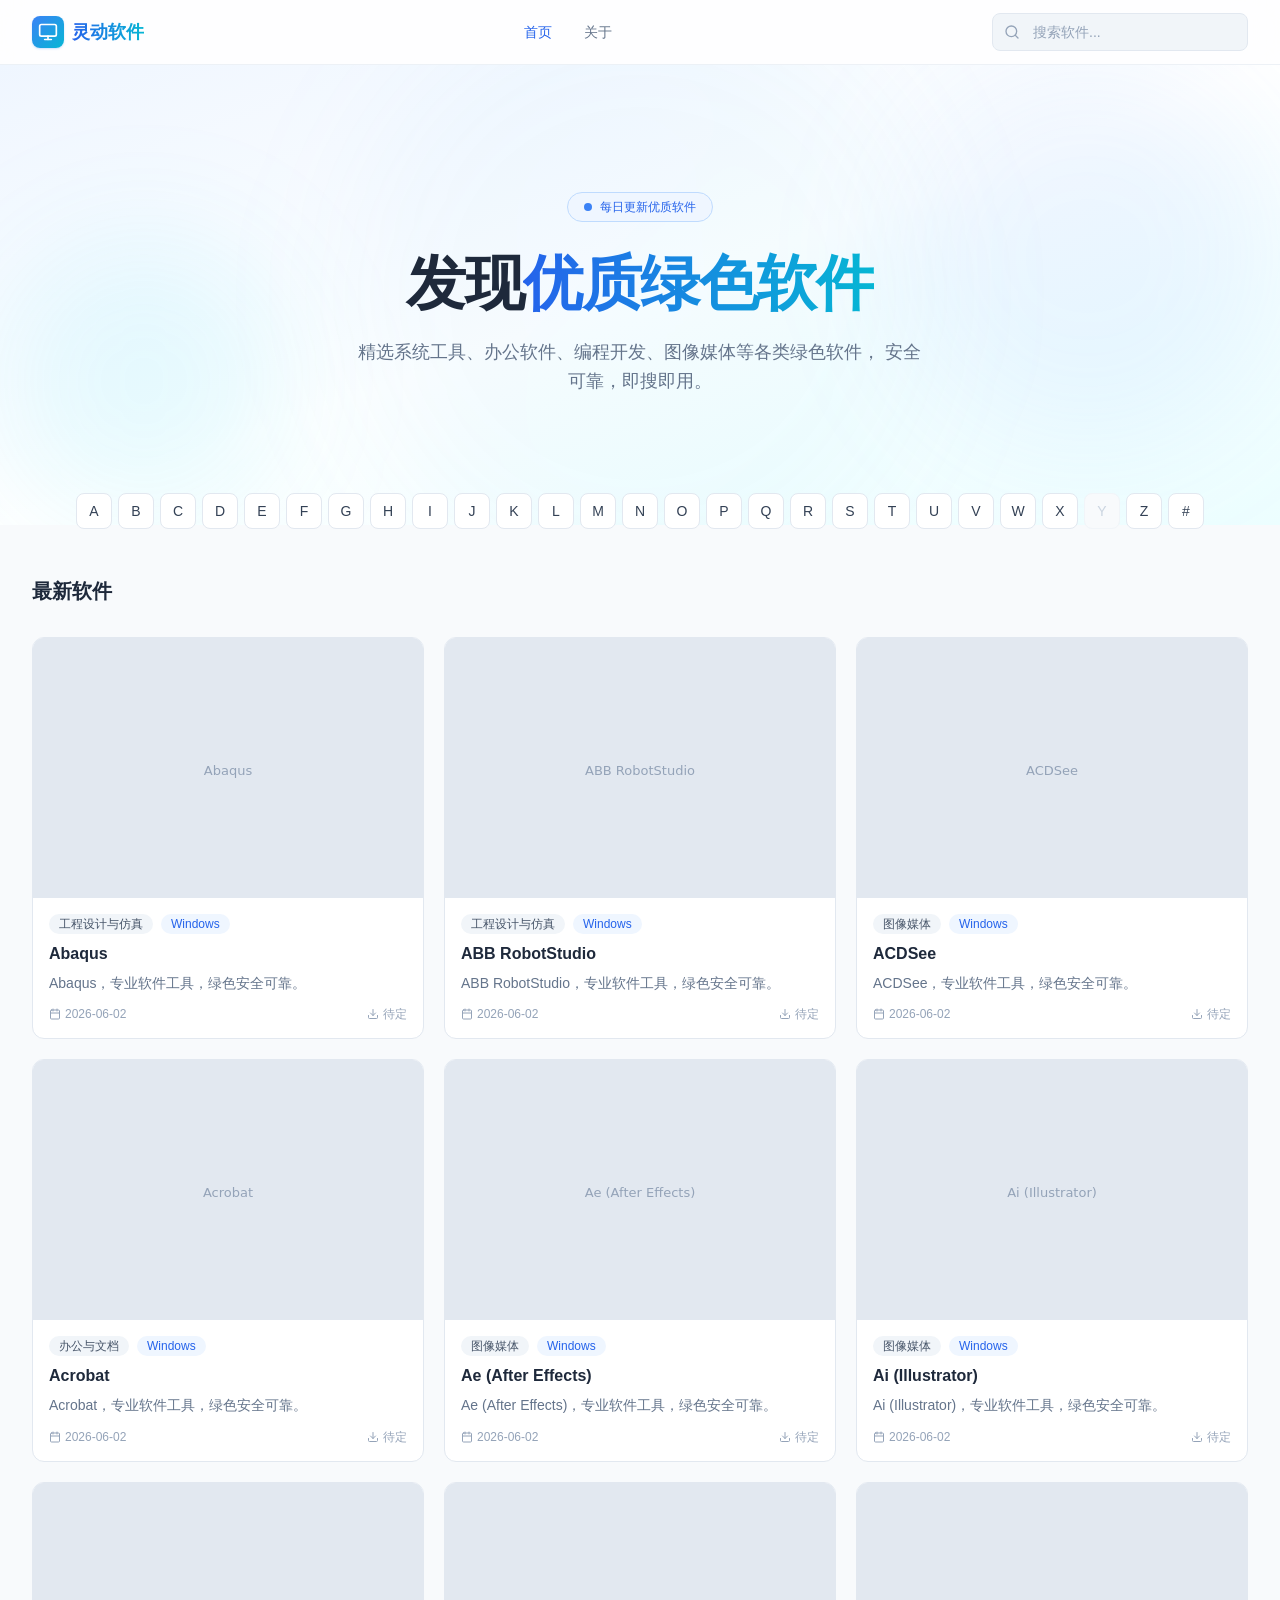
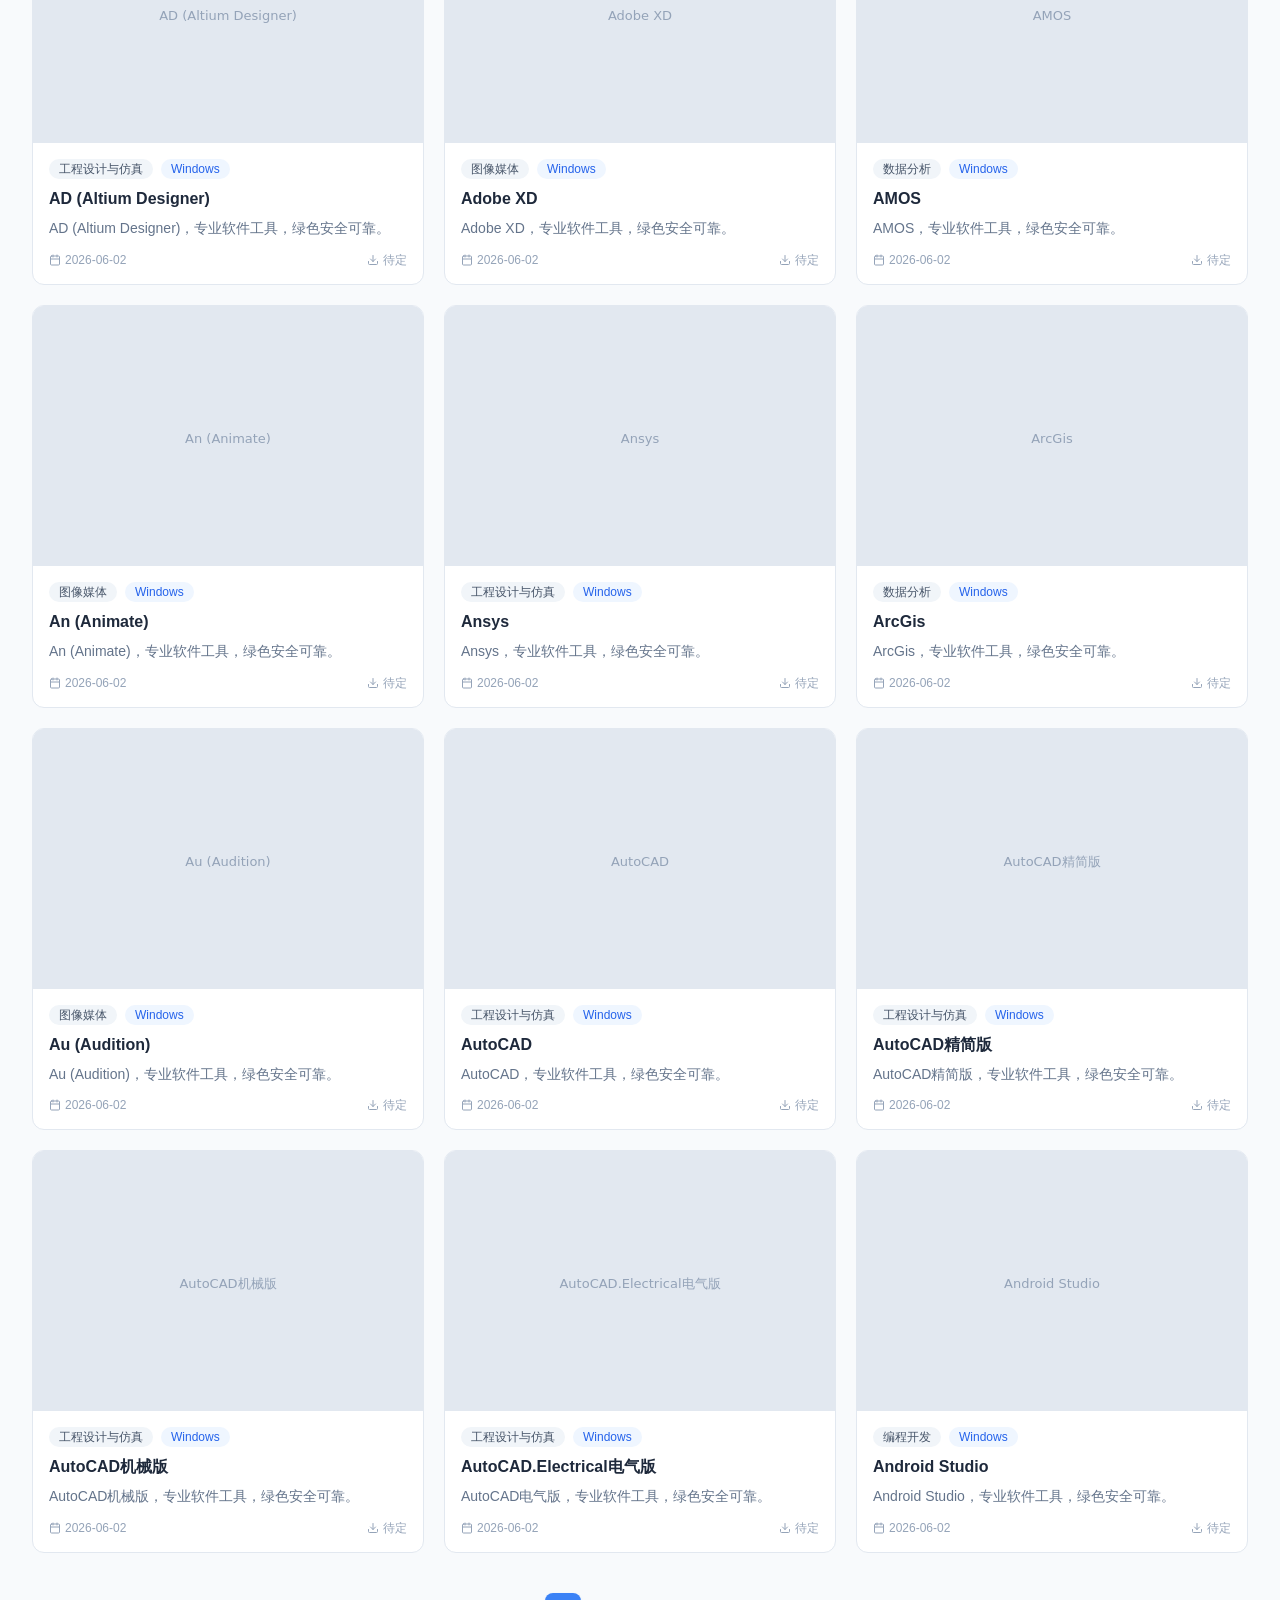
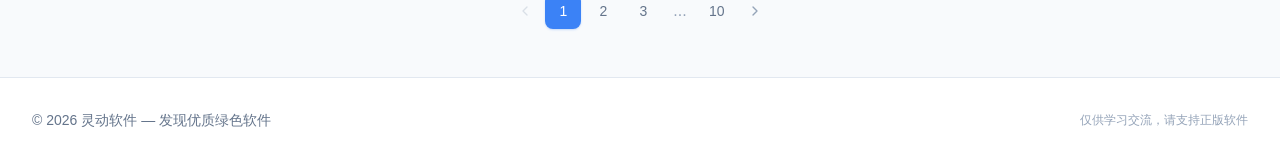
<file: index.html>
<!doctype html>
<html lang="zh-CN">
  <head>
    <meta charset="UTF-8" />
    <link rel="icon" type="image/svg+xml" href="./vite.svg" />
    <meta name="viewport" content="width=device-width, initial-scale=1.0" />
    <title>灵动软件</title>
    <script type="module" crossorigin src="./assets/index-XCQ2eKMb.js"></script>
    <link rel="stylesheet" crossorigin href="./assets/index-D6nwzZIl.css">
  </head>
  <body>
    <div id="root"></div>
  </body>
</html>
</file>
<file: assets/index-D6nwzZIl.css>
*,:before,:after{--tw-border-spacing-x: 0;--tw-border-spacing-y: 0;--tw-translate-x: 0;--tw-translate-y: 0;--tw-rotate: 0;--tw-skew-x: 0;--tw-skew-y: 0;--tw-scale-x: 1;--tw-scale-y: 1;--tw-pan-x: ;--tw-pan-y: ;--tw-pinch-zoom: ;--tw-scroll-snap-strictness: proximity;--tw-gradient-from-position: ;--tw-gradient-via-position: ;--tw-gradient-to-position: ;--tw-ordinal: ;--tw-slashed-zero: ;--tw-numeric-figure: ;--tw-numeric-spacing: ;--tw-numeric-fraction: ;--tw-ring-inset: ;--tw-ring-offset-width: 0px;--tw-ring-offset-color: #fff;--tw-ring-color: rgb(59 130 246 / .5);--tw-ring-offset-shadow: 0 0 #0000;--tw-ring-shadow: 0 0 #0000;--tw-shadow: 0 0 #0000;--tw-shadow-colored: 0 0 #0000;--tw-blur: ;--tw-brightness: ;--tw-contrast: ;--tw-grayscale: ;--tw-hue-rotate: ;--tw-invert: ;--tw-saturate: ;--tw-sepia: ;--tw-drop-shadow: ;--tw-backdrop-blur: ;--tw-backdrop-brightness: ;--tw-backdrop-contrast: ;--tw-backdrop-grayscale: ;--tw-backdrop-hue-rotate: ;--tw-backdrop-invert: ;--tw-backdrop-opacity: ;--tw-backdrop-saturate: ;--tw-backdrop-sepia: ;--tw-contain-size: ;--tw-contain-layout: ;--tw-contain-paint: ;--tw-contain-style: }::backdrop{--tw-border-spacing-x: 0;--tw-border-spacing-y: 0;--tw-translate-x: 0;--tw-translate-y: 0;--tw-rotate: 0;--tw-skew-x: 0;--tw-skew-y: 0;--tw-scale-x: 1;--tw-scale-y: 1;--tw-pan-x: ;--tw-pan-y: ;--tw-pinch-zoom: ;--tw-scroll-snap-strictness: proximity;--tw-gradient-from-position: ;--tw-gradient-via-position: ;--tw-gradient-to-position: ;--tw-ordinal: ;--tw-slashed-zero: ;--tw-numeric-figure: ;--tw-numeric-spacing: ;--tw-numeric-fraction: ;--tw-ring-inset: ;--tw-ring-offset-width: 0px;--tw-ring-offset-color: #fff;--tw-ring-color: rgb(59 130 246 / .5);--tw-ring-offset-shadow: 0 0 #0000;--tw-ring-shadow: 0 0 #0000;--tw-shadow: 0 0 #0000;--tw-shadow-colored: 0 0 #0000;--tw-blur: ;--tw-brightness: ;--tw-contrast: ;--tw-grayscale: ;--tw-hue-rotate: ;--tw-invert: ;--tw-saturate: ;--tw-sepia: ;--tw-drop-shadow: ;--tw-backdrop-blur: ;--tw-backdrop-brightness: ;--tw-backdrop-contrast: ;--tw-backdrop-grayscale: ;--tw-backdrop-hue-rotate: ;--tw-backdrop-invert: ;--tw-backdrop-opacity: ;--tw-backdrop-saturate: ;--tw-backdrop-sepia: ;--tw-contain-size: ;--tw-contain-layout: ;--tw-contain-paint: ;--tw-contain-style: }*,:before,:after{box-sizing:border-box;border-width:0;border-style:solid;border-color:#e5e7eb}:before,:after{--tw-content: ""}html,:host{line-height:1.5;-webkit-text-size-adjust:100%;-moz-tab-size:4;-o-tab-size:4;tab-size:4;font-family:ui-sans-serif,system-ui,sans-serif,"Apple Color Emoji","Segoe UI Emoji",Segoe UI Symbol,"Noto Color Emoji";font-feature-settings:normal;font-variation-settings:normal;-webkit-tap-highlight-color:transparent}body{margin:0;line-height:inherit}hr{height:0;color:inherit;border-top-width:1px}abbr:where([title]){-webkit-text-decoration:underline dotted;text-decoration:underline dotted}h1,h2,h3,h4,h5,h6{font-size:inherit;font-weight:inherit}a{color:inherit;text-decoration:inherit}b,strong{font-weight:bolder}code,kbd,samp,pre{font-family:ui-monospace,SFMono-Regular,Menlo,Monaco,Consolas,Liberation Mono,Courier New,monospace;font-feature-settings:normal;font-variation-settings:normal;font-size:1em}small{font-size:80%}sub,sup{font-size:75%;line-height:0;position:relative;vertical-align:baseline}sub{bottom:-.25em}sup{top:-.5em}table{text-indent:0;border-color:inherit;border-collapse:collapse}button,input,optgroup,select,textarea{font-family:inherit;font-feature-settings:inherit;font-variation-settings:inherit;font-size:100%;font-weight:inherit;line-height:inherit;letter-spacing:inherit;color:inherit;margin:0;padding:0}button,select{text-transform:none}button,input:where([type=button]),input:where([type=reset]),input:where([type=submit]){-webkit-appearance:button;background-color:transparent;background-image:none}:-moz-focusring{outline:auto}:-moz-ui-invalid{box-shadow:none}progress{vertical-align:baseline}::-webkit-inner-spin-button,::-webkit-outer-spin-button{height:auto}[type=search]{-webkit-appearance:textfield;outline-offset:-2px}::-webkit-search-decoration{-webkit-appearance:none}::-webkit-file-upload-button{-webkit-appearance:button;font:inherit}summary{display:list-item}blockquote,dl,dd,h1,h2,h3,h4,h5,h6,hr,figure,p,pre{margin:0}fieldset{margin:0;padding:0}legend{padding:0}ol,ul,menu{list-style:none;margin:0;padding:0}dialog{padding:0}textarea{resize:vertical}input::-moz-placeholder,textarea::-moz-placeholder{opacity:1;color:#9ca3af}input::placeholder,textarea::placeholder{opacity:1;color:#9ca3af}button,[role=button]{cursor:pointer}:disabled{cursor:default}img,svg,video,canvas,audio,iframe,embed,object{display:block;vertical-align:middle}img,video{max-width:100%;height:auto}[hidden]:where(:not([hidden=until-found])){display:none}body{--tw-bg-opacity: 1;background-color:rgb(248 250 252 / var(--tw-bg-opacity, 1));--tw-text-opacity: 1;color:rgb(30 41 59 / var(--tw-text-opacity, 1));-webkit-font-smoothing:antialiased;-moz-osx-font-smoothing:grayscale;font-family:PingFang SC,Microsoft YaHei,Noto Sans SC,sans-serif}.gradient-text{background-image:linear-gradient(to right,var(--tw-gradient-stops));--tw-gradient-from: #2563eb var(--tw-gradient-from-position);--tw-gradient-to: rgb(37 99 235 / 0) var(--tw-gradient-to-position);--tw-gradient-stops: var(--tw-gradient-from), var(--tw-gradient-to);--tw-gradient-to: #06b6d4 var(--tw-gradient-to-position);-webkit-background-clip:text;background-clip:text;color:transparent}.fixed{position:fixed}.absolute{position:absolute}.relative{position:relative}.inset-0{top:0;right:0;bottom:0;left:0}.bottom-0{bottom:0}.left-0{left:0}.left-1\/2{left:50%}.left-3{left:.75rem}.right-0{right:0}.top-0{top:0}.top-1\/2{top:50%}.z-10{z-index:10}.z-50{z-index:50}.mx-auto{margin-left:auto;margin-right:auto}.-mt-8{margin-top:-2rem}.mb-1{margin-bottom:.25rem}.mb-1\.5{margin-bottom:.375rem}.mb-10{margin-bottom:2.5rem}.mb-2{margin-bottom:.5rem}.mb-3{margin-bottom:.75rem}.mb-4{margin-bottom:1rem}.mb-6{margin-bottom:1.5rem}.mb-8{margin-bottom:2rem}.ml-4{margin-left:1rem}.mt-10{margin-top:2.5rem}.mt-2{margin-top:.5rem}.mt-4{margin-top:1rem}.mt-6{margin-top:1.5rem}.mt-8{margin-top:2rem}.line-clamp-1{overflow:hidden;display:-webkit-box;-webkit-box-orient:vertical;-webkit-line-clamp:1}.line-clamp-2{overflow:hidden;display:-webkit-box;-webkit-box-orient:vertical;-webkit-line-clamp:2}.block{display:block}.inline-block{display:inline-block}.flex{display:flex}.inline-flex{display:inline-flex}.grid{display:grid}.hidden{display:none}.aspect-\[3\/2\]{aspect-ratio:3/2}.aspect-\[4\/3\]{aspect-ratio:4/3}.aspect-video{aspect-ratio:16 / 9}.h-1\.5{height:.375rem}.h-10{height:2.5rem}.h-16{height:4rem}.h-2{height:.5rem}.h-3{height:.75rem}.h-4{height:1rem}.h-5{height:1.25rem}.h-72{height:18rem}.h-8{height:2rem}.h-9{height:2.25rem}.h-96{height:24rem}.h-\[600px\]{height:600px}.h-full{height:100%}.min-h-screen{min-height:100vh}.w-1\.5{width:.375rem}.w-10{width:2.5rem}.w-2{width:.5rem}.w-3{width:.75rem}.w-4{width:1rem}.w-5{width:1.25rem}.w-64{width:16rem}.w-72{width:18rem}.w-8{width:2rem}.w-9{width:2.25rem}.w-96{width:24rem}.w-\[600px\]{width:600px}.w-full{width:100%}.max-w-3xl{max-width:48rem}.max-w-4xl{max-width:56rem}.max-w-7xl{max-width:80rem}.max-w-none{max-width:none}.max-w-xl{max-width:36rem}.flex-1{flex:1 1 0%}.-translate-x-1\/2{--tw-translate-x: -50%;transform:translate(var(--tw-translate-x),var(--tw-translate-y)) rotate(var(--tw-rotate)) skew(var(--tw-skew-x)) skewY(var(--tw-skew-y)) scaleX(var(--tw-scale-x)) scaleY(var(--tw-scale-y))}.-translate-y-1\/2{--tw-translate-y: -50%;transform:translate(var(--tw-translate-x),var(--tw-translate-y)) rotate(var(--tw-rotate)) skew(var(--tw-skew-x)) skewY(var(--tw-skew-y)) scaleX(var(--tw-scale-x)) scaleY(var(--tw-scale-y))}@keyframes pulse{50%{opacity:.5}}.animate-pulse{animation:pulse 2s cubic-bezier(.4,0,.6,1) infinite}.cursor-not-allowed{cursor:not-allowed}.grid-cols-1{grid-template-columns:repeat(1,minmax(0,1fr))}.grid-cols-2{grid-template-columns:repeat(2,minmax(0,1fr))}.flex-col{flex-direction:column}.flex-wrap{flex-wrap:wrap}.items-center{align-items:center}.justify-center{justify-content:center}.justify-between{justify-content:space-between}.gap-1{gap:.25rem}.gap-1\.5{gap:.375rem}.gap-2{gap:.5rem}.gap-3{gap:.75rem}.gap-4{gap:1rem}.gap-5{gap:1.25rem}.gap-8{gap:2rem}.space-y-4>:not([hidden])~:not([hidden]){--tw-space-y-reverse: 0;margin-top:calc(1rem * calc(1 - var(--tw-space-y-reverse)));margin-bottom:calc(1rem * var(--tw-space-y-reverse))}.space-y-6>:not([hidden])~:not([hidden]){--tw-space-y-reverse: 0;margin-top:calc(1.5rem * calc(1 - var(--tw-space-y-reverse)));margin-bottom:calc(1.5rem * var(--tw-space-y-reverse))}.overflow-hidden{overflow:hidden}.rounded-full{border-radius:9999px}.rounded-lg{border-radius:.5rem}.rounded-xl{border-radius:.75rem}.border{border-width:1px}.border-b{border-bottom-width:1px}.border-t{border-top-width:1px}.border-blue-200{--tw-border-opacity: 1;border-color:rgb(191 219 254 / var(--tw-border-opacity, 1))}.border-slate-100{--tw-border-opacity: 1;border-color:rgb(241 245 249 / var(--tw-border-opacity, 1))}.border-slate-200{--tw-border-opacity: 1;border-color:rgb(226 232 240 / var(--tw-border-opacity, 1))}.border-slate-200\/60{border-color:#e2e8f099}.bg-amber-500{--tw-bg-opacity: 1;background-color:rgb(245 158 11 / var(--tw-bg-opacity, 1))}.bg-blue-400\/10{background-color:#60a5fa1a}.bg-blue-50{--tw-bg-opacity: 1;background-color:rgb(239 246 255 / var(--tw-bg-opacity, 1))}.bg-blue-500{--tw-bg-opacity: 1;background-color:rgb(59 130 246 / var(--tw-bg-opacity, 1))}.bg-cyan-400\/10{background-color:#22d3ee1a}.bg-sky-500{--tw-bg-opacity: 1;background-color:rgb(14 165 233 / var(--tw-bg-opacity, 1))}.bg-slate-100{--tw-bg-opacity: 1;background-color:rgb(241 245 249 / var(--tw-bg-opacity, 1))}.bg-slate-200{--tw-bg-opacity: 1;background-color:rgb(226 232 240 / var(--tw-bg-opacity, 1))}.bg-slate-50{--tw-bg-opacity: 1;background-color:rgb(248 250 252 / var(--tw-bg-opacity, 1))}.bg-white{--tw-bg-opacity: 1;background-color:rgb(255 255 255 / var(--tw-bg-opacity, 1))}.bg-white\/80{background-color:#fffc}.bg-white\/95{background-color:#fffffff2}.bg-gradient-to-br{background-image:linear-gradient(to bottom right,var(--tw-gradient-stops))}.from-blue-400\/5{--tw-gradient-from: rgb(96 165 250 / .05) var(--tw-gradient-from-position);--tw-gradient-to: rgb(96 165 250 / 0) var(--tw-gradient-to-position);--tw-gradient-stops: var(--tw-gradient-from), var(--tw-gradient-to)}.from-blue-50{--tw-gradient-from: #eff6ff var(--tw-gradient-from-position);--tw-gradient-to: rgb(239 246 255 / 0) var(--tw-gradient-to-position);--tw-gradient-stops: var(--tw-gradient-from), var(--tw-gradient-to)}.from-blue-500{--tw-gradient-from: #3b82f6 var(--tw-gradient-from-position);--tw-gradient-to: rgb(59 130 246 / 0) var(--tw-gradient-to-position);--tw-gradient-stops: var(--tw-gradient-from), var(--tw-gradient-to)}.via-white{--tw-gradient-to: rgb(255 255 255 / 0) var(--tw-gradient-to-position);--tw-gradient-stops: var(--tw-gradient-from), #fff var(--tw-gradient-via-position), var(--tw-gradient-to)}.to-cyan-400\/5{--tw-gradient-to: rgb(34 211 238 / .05) var(--tw-gradient-to-position)}.to-cyan-50{--tw-gradient-to: #ecfeff var(--tw-gradient-to-position)}.to-cyan-500{--tw-gradient-to: #06b6d4 var(--tw-gradient-to-position)}.object-cover{-o-object-fit:cover;object-fit:cover}.p-2{padding:.5rem}.p-4{padding:1rem}.p-5{padding:1.25rem}.p-6{padding:1.5rem}.px-2{padding-left:.5rem;padding-right:.5rem}.px-2\.5{padding-left:.625rem;padding-right:.625rem}.px-4{padding-left:1rem;padding-right:1rem}.py-0\.5{padding-top:.125rem;padding-bottom:.125rem}.py-1\.5{padding-top:.375rem;padding-bottom:.375rem}.py-12{padding-top:3rem;padding-bottom:3rem}.py-16{padding-top:4rem;padding-bottom:4rem}.py-2{padding-top:.5rem;padding-bottom:.5rem}.py-20{padding-top:5rem;padding-bottom:5rem}.py-3{padding-top:.75rem;padding-bottom:.75rem}.py-4{padding-top:1rem;padding-bottom:1rem}.py-8{padding-top:2rem;padding-bottom:2rem}.pl-10{padding-left:2.5rem}.pr-4{padding-right:1rem}.pt-16{padding-top:4rem}.text-center{text-align:center}.font-mono{font-family:ui-monospace,SFMono-Regular,Menlo,Monaco,Consolas,Liberation Mono,Courier New,monospace}.text-2xl{font-size:1.5rem;line-height:2rem}.text-3xl{font-size:1.875rem;line-height:2.25rem}.text-4xl{font-size:2.25rem;line-height:2.5rem}.text-base{font-size:1rem;line-height:1.5rem}.text-lg{font-size:1.125rem;line-height:1.75rem}.text-sm{font-size:.875rem;line-height:1.25rem}.text-xl{font-size:1.25rem;line-height:1.75rem}.text-xs{font-size:.75rem;line-height:1rem}.font-bold{font-weight:700}.font-medium{font-weight:500}.font-semibold{font-weight:600}.leading-relaxed{line-height:1.625}.tracking-tight{letter-spacing:-.025em}.text-blue-500{--tw-text-opacity: 1;color:rgb(59 130 246 / var(--tw-text-opacity, 1))}.text-blue-600{--tw-text-opacity: 1;color:rgb(37 99 235 / var(--tw-text-opacity, 1))}.text-slate-300{--tw-text-opacity: 1;color:rgb(203 213 225 / var(--tw-text-opacity, 1))}.text-slate-400{--tw-text-opacity: 1;color:rgb(148 163 184 / var(--tw-text-opacity, 1))}.text-slate-500{--tw-text-opacity: 1;color:rgb(100 116 139 / var(--tw-text-opacity, 1))}.text-slate-600{--tw-text-opacity: 1;color:rgb(71 85 105 / var(--tw-text-opacity, 1))}.text-slate-700{--tw-text-opacity: 1;color:rgb(51 65 85 / var(--tw-text-opacity, 1))}.text-slate-800{--tw-text-opacity: 1;color:rgb(30 41 59 / var(--tw-text-opacity, 1))}.text-white{--tw-text-opacity: 1;color:rgb(255 255 255 / var(--tw-text-opacity, 1))}.shadow-sm{--tw-shadow: 0 1px 2px 0 rgb(0 0 0 / .05);--tw-shadow-colored: 0 1px 2px 0 var(--tw-shadow-color);box-shadow:var(--tw-ring-offset-shadow, 0 0 #0000),var(--tw-ring-shadow, 0 0 #0000),var(--tw-shadow)}.shadow-blue-500\/25{--tw-shadow-color: rgb(59 130 246 / .25);--tw-shadow: var(--tw-shadow-colored)}.blur-3xl{--tw-blur: blur(64px);filter:var(--tw-blur) var(--tw-brightness) var(--tw-contrast) var(--tw-grayscale) var(--tw-hue-rotate) var(--tw-invert) var(--tw-saturate) var(--tw-sepia) var(--tw-drop-shadow)}.filter{filter:var(--tw-blur) var(--tw-brightness) var(--tw-contrast) var(--tw-grayscale) var(--tw-hue-rotate) var(--tw-invert) var(--tw-saturate) var(--tw-sepia) var(--tw-drop-shadow)}.backdrop-blur-xl{--tw-backdrop-blur: blur(24px);-webkit-backdrop-filter:var(--tw-backdrop-blur) var(--tw-backdrop-brightness) var(--tw-backdrop-contrast) var(--tw-backdrop-grayscale) var(--tw-backdrop-hue-rotate) var(--tw-backdrop-invert) var(--tw-backdrop-opacity) var(--tw-backdrop-saturate) var(--tw-backdrop-sepia);backdrop-filter:var(--tw-backdrop-blur) var(--tw-backdrop-brightness) var(--tw-backdrop-contrast) var(--tw-backdrop-grayscale) var(--tw-backdrop-hue-rotate) var(--tw-backdrop-invert) var(--tw-backdrop-opacity) var(--tw-backdrop-saturate) var(--tw-backdrop-sepia)}.transition-all{transition-property:all;transition-timing-function:cubic-bezier(.4,0,.2,1);transition-duration:.15s}.transition-colors{transition-property:color,background-color,border-color,text-decoration-color,fill,stroke;transition-timing-function:cubic-bezier(.4,0,.2,1);transition-duration:.15s}.transition-transform{transition-property:transform;transition-timing-function:cubic-bezier(.4,0,.2,1);transition-duration:.15s}.duration-300{transition-duration:.3s}.duration-500{transition-duration:.5s}::-webkit-scrollbar{width:6px}::-webkit-scrollbar-track{background:#f1f5f9}::-webkit-scrollbar-thumb{background:#cbd5e1;border-radius:3px}::-webkit-scrollbar-thumb:hover{background:#94a3b8}.placeholder\:text-slate-400::-moz-placeholder{--tw-text-opacity: 1;color:rgb(148 163 184 / var(--tw-text-opacity, 1))}.placeholder\:text-slate-400::placeholder{--tw-text-opacity: 1;color:rgb(148 163 184 / var(--tw-text-opacity, 1))}.hover\:-translate-y-0\.5:hover{--tw-translate-y: -.125rem;transform:translate(var(--tw-translate-x),var(--tw-translate-y)) rotate(var(--tw-rotate)) skew(var(--tw-skew-x)) skewY(var(--tw-skew-y)) scaleX(var(--tw-scale-x)) scaleY(var(--tw-scale-y))}.hover\:-translate-y-1:hover{--tw-translate-y: -.25rem;transform:translate(var(--tw-translate-x),var(--tw-translate-y)) rotate(var(--tw-rotate)) skew(var(--tw-skew-x)) skewY(var(--tw-skew-y)) scaleX(var(--tw-scale-x)) scaleY(var(--tw-scale-y))}.hover\:border-blue-300:hover{--tw-border-opacity: 1;border-color:rgb(147 197 253 / var(--tw-border-opacity, 1))}.hover\:border-blue-400:hover{--tw-border-opacity: 1;border-color:rgb(96 165 250 / var(--tw-border-opacity, 1))}.hover\:bg-amber-600:hover{--tw-bg-opacity: 1;background-color:rgb(217 119 6 / var(--tw-bg-opacity, 1))}.hover\:bg-blue-600:hover{--tw-bg-opacity: 1;background-color:rgb(37 99 235 / var(--tw-bg-opacity, 1))}.hover\:bg-sky-600:hover{--tw-bg-opacity: 1;background-color:rgb(2 132 199 / var(--tw-bg-opacity, 1))}.hover\:bg-slate-100:hover{--tw-bg-opacity: 1;background-color:rgb(241 245 249 / var(--tw-bg-opacity, 1))}.hover\:text-blue-600:hover{--tw-text-opacity: 1;color:rgb(37 99 235 / var(--tw-text-opacity, 1))}.hover\:text-slate-600:hover{--tw-text-opacity: 1;color:rgb(71 85 105 / var(--tw-text-opacity, 1))}.hover\:text-slate-700:hover{--tw-text-opacity: 1;color:rgb(51 65 85 / var(--tw-text-opacity, 1))}.hover\:text-slate-800:hover{--tw-text-opacity: 1;color:rgb(30 41 59 / var(--tw-text-opacity, 1))}.hover\:shadow-lg:hover{--tw-shadow: 0 10px 15px -3px rgb(0 0 0 / .1), 0 4px 6px -4px rgb(0 0 0 / .1);--tw-shadow-colored: 0 10px 15px -3px var(--tw-shadow-color), 0 4px 6px -4px var(--tw-shadow-color);box-shadow:var(--tw-ring-offset-shadow, 0 0 #0000),var(--tw-ring-shadow, 0 0 #0000),var(--tw-shadow)}.hover\:shadow-md:hover{--tw-shadow: 0 4px 6px -1px rgb(0 0 0 / .1), 0 2px 4px -2px rgb(0 0 0 / .1);--tw-shadow-colored: 0 4px 6px -1px var(--tw-shadow-color), 0 2px 4px -2px var(--tw-shadow-color);box-shadow:var(--tw-ring-offset-shadow, 0 0 #0000),var(--tw-ring-shadow, 0 0 #0000),var(--tw-shadow)}.hover\:shadow-sm:hover{--tw-shadow: 0 1px 2px 0 rgb(0 0 0 / .05);--tw-shadow-colored: 0 1px 2px 0 var(--tw-shadow-color);box-shadow:var(--tw-ring-offset-shadow, 0 0 #0000),var(--tw-ring-shadow, 0 0 #0000),var(--tw-shadow)}.hover\:shadow-amber-500\/20:hover{--tw-shadow-color: rgb(245 158 11 / .2);--tw-shadow: var(--tw-shadow-colored)}.hover\:shadow-blue-500\/10:hover{--tw-shadow-color: rgb(59 130 246 / .1);--tw-shadow: var(--tw-shadow-colored)}.hover\:shadow-blue-500\/20:hover{--tw-shadow-color: rgb(59 130 246 / .2);--tw-shadow: var(--tw-shadow-colored)}.hover\:shadow-sky-500\/20:hover{--tw-shadow-color: rgb(14 165 233 / .2);--tw-shadow: var(--tw-shadow-colored)}.focus\:border-blue-400:focus{--tw-border-opacity: 1;border-color:rgb(96 165 250 / var(--tw-border-opacity, 1))}.focus\:outline-none:focus{outline:2px solid transparent;outline-offset:2px}.focus\:ring-2:focus{--tw-ring-offset-shadow: var(--tw-ring-inset) 0 0 0 var(--tw-ring-offset-width) var(--tw-ring-offset-color);--tw-ring-shadow: var(--tw-ring-inset) 0 0 0 calc(2px + var(--tw-ring-offset-width)) var(--tw-ring-color);box-shadow:var(--tw-ring-offset-shadow),var(--tw-ring-shadow),var(--tw-shadow, 0 0 #0000)}.focus\:ring-blue-100:focus{--tw-ring-opacity: 1;--tw-ring-color: rgb(219 234 254 / var(--tw-ring-opacity, 1))}.active\:scale-95:active{--tw-scale-x: .95;--tw-scale-y: .95;transform:translate(var(--tw-translate-x),var(--tw-translate-y)) rotate(var(--tw-rotate)) skew(var(--tw-skew-x)) skewY(var(--tw-skew-y)) scaleX(var(--tw-scale-x)) scaleY(var(--tw-scale-y))}.disabled\:cursor-not-allowed:disabled{cursor:not-allowed}.disabled\:opacity-30:disabled{opacity:.3}.group:hover .group-hover\:scale-105{--tw-scale-x: 1.05;--tw-scale-y: 1.05;transform:translate(var(--tw-translate-x),var(--tw-translate-y)) rotate(var(--tw-rotate)) skew(var(--tw-skew-x)) skewY(var(--tw-skew-y)) scaleX(var(--tw-scale-x)) scaleY(var(--tw-scale-y))}.group:hover .group-hover\:from-blue-100{--tw-gradient-from: #dbeafe var(--tw-gradient-from-position);--tw-gradient-to: rgb(219 234 254 / 0) var(--tw-gradient-to-position);--tw-gradient-stops: var(--tw-gradient-from), var(--tw-gradient-to)}.group:hover .group-hover\:to-cyan-100{--tw-gradient-to: #cffafe var(--tw-gradient-to-position)}.group:hover .group-hover\:text-blue-600{--tw-text-opacity: 1;color:rgb(37 99 235 / var(--tw-text-opacity, 1))}.group:hover .group-hover\:shadow-md{--tw-shadow: 0 4px 6px -1px rgb(0 0 0 / .1), 0 2px 4px -2px rgb(0 0 0 / .1);--tw-shadow-colored: 0 4px 6px -1px var(--tw-shadow-color), 0 2px 4px -2px var(--tw-shadow-color);box-shadow:var(--tw-ring-offset-shadow, 0 0 #0000),var(--tw-ring-shadow, 0 0 #0000),var(--tw-shadow)}.group:hover .group-hover\:shadow-blue-500\/30{--tw-shadow-color: rgb(59 130 246 / .3);--tw-shadow: var(--tw-shadow-colored)}@media (min-width: 640px){.sm\:grid-cols-3{grid-template-columns:repeat(3,minmax(0,1fr))}.sm\:px-6{padding-left:1.5rem;padding-right:1.5rem}}@media (min-width: 768px){.md\:block{display:block}.md\:flex{display:flex}.md\:hidden{display:none}.md\:grid-cols-2{grid-template-columns:repeat(2,minmax(0,1fr))}.md\:grid-cols-3{grid-template-columns:repeat(3,minmax(0,1fr))}.md\:flex-row{flex-direction:row}.md\:p-8{padding:2rem}.md\:py-32{padding-top:8rem;padding-bottom:8rem}.md\:text-3xl{font-size:1.875rem;line-height:2.25rem}.md\:text-6xl{font-size:3.75rem;line-height:1}}@media (min-width: 1024px){.lg\:col-span-2{grid-column:span 2 / span 2}.lg\:col-span-3{grid-column:span 3 / span 3}.lg\:grid-cols-3{grid-template-columns:repeat(3,minmax(0,1fr))}.lg\:grid-cols-5{grid-template-columns:repeat(5,minmax(0,1fr))}.lg\:grid-cols-6{grid-template-columns:repeat(6,minmax(0,1fr))}.lg\:px-8{padding-left:2rem;padding-right:2rem}}
</file>
